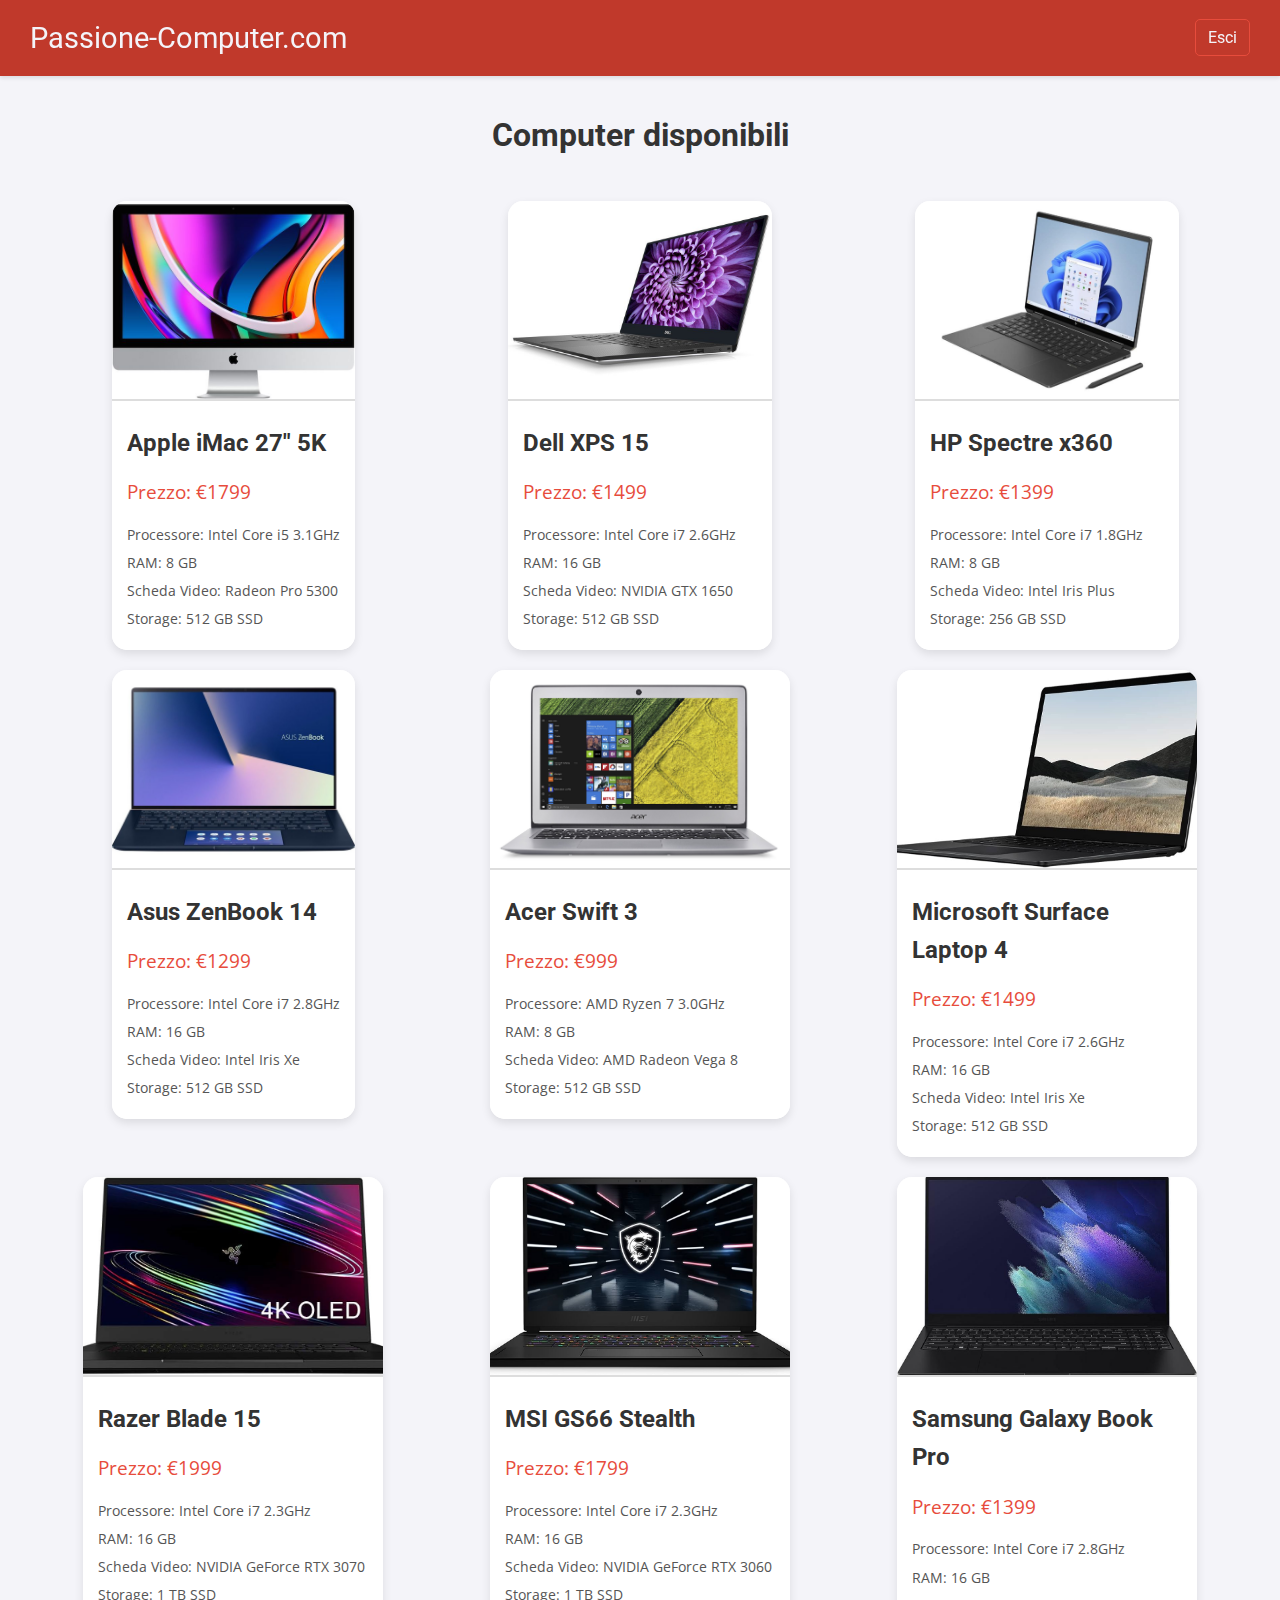
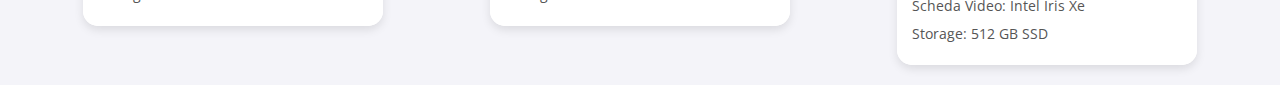
<file: index.html>
<!DOCTYPE html>
<html lang="it">
<head>
  <meta charset="UTF-8">
  <title>Vetrina Computer</title>
  <link rel="stylesheet" href="style.css">
</head>
<body>
  <nav class="navbar">
    <div>
      <a href="index.html" class="navbar-title">Passione-Computer.com</a>
    </div>
    <div>
      <a href="login.html" class="navbar-link">Esci</a>
    </div>
  </nav>
  
  <h1 id="titolo">Carica i dati dei computer</h1>
  
  <div id="contenitore"></div>

  <script src="script.js"></script>

</body>
</html>
</file>
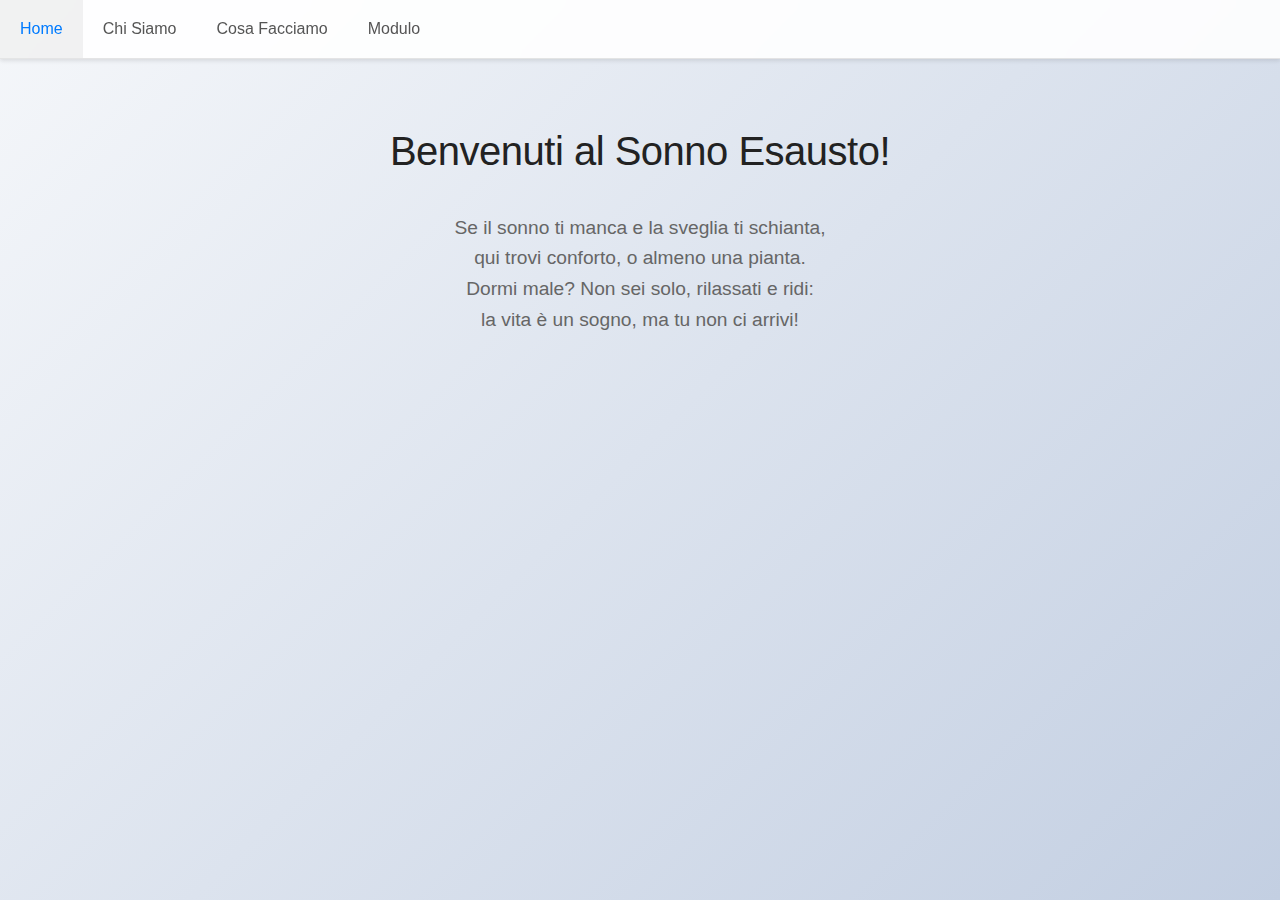
<file: sonoesaustopuntoit/index.html>
<!DOCTYPE html>
<html lang="en">
<head>
    <meta charset="UTF-8">
    <meta name="viewport" content="width=device-width, initial-scale=1.0">
    <title>Home</title>
    <link rel="stylesheet" href="style.css">
</head>
<body>
    <ul>
        <li><a href="index.html">Home</a></li>
        <li><a href="chi_siamo.html">Chi Siamo</a></li>
        <li><a href="cosa_facciamo.html">Cosa Facciamo</a></li>
        <li><a href="modulo.html">Modulo</a></li>
    </ul>

    <h1>Benvenuti al Sonno Esausto!</h1>
    <p>
        Se il sonno ti manca e la sveglia ti schianta,<br>
        qui trovi conforto, o almeno una pianta.<br>
        Dormi male? Non sei solo, rilassati e ridi:<br>
        la vita è un sogno, ma tu non ci arrivi!
    </p>
</body>

</html>
</file>
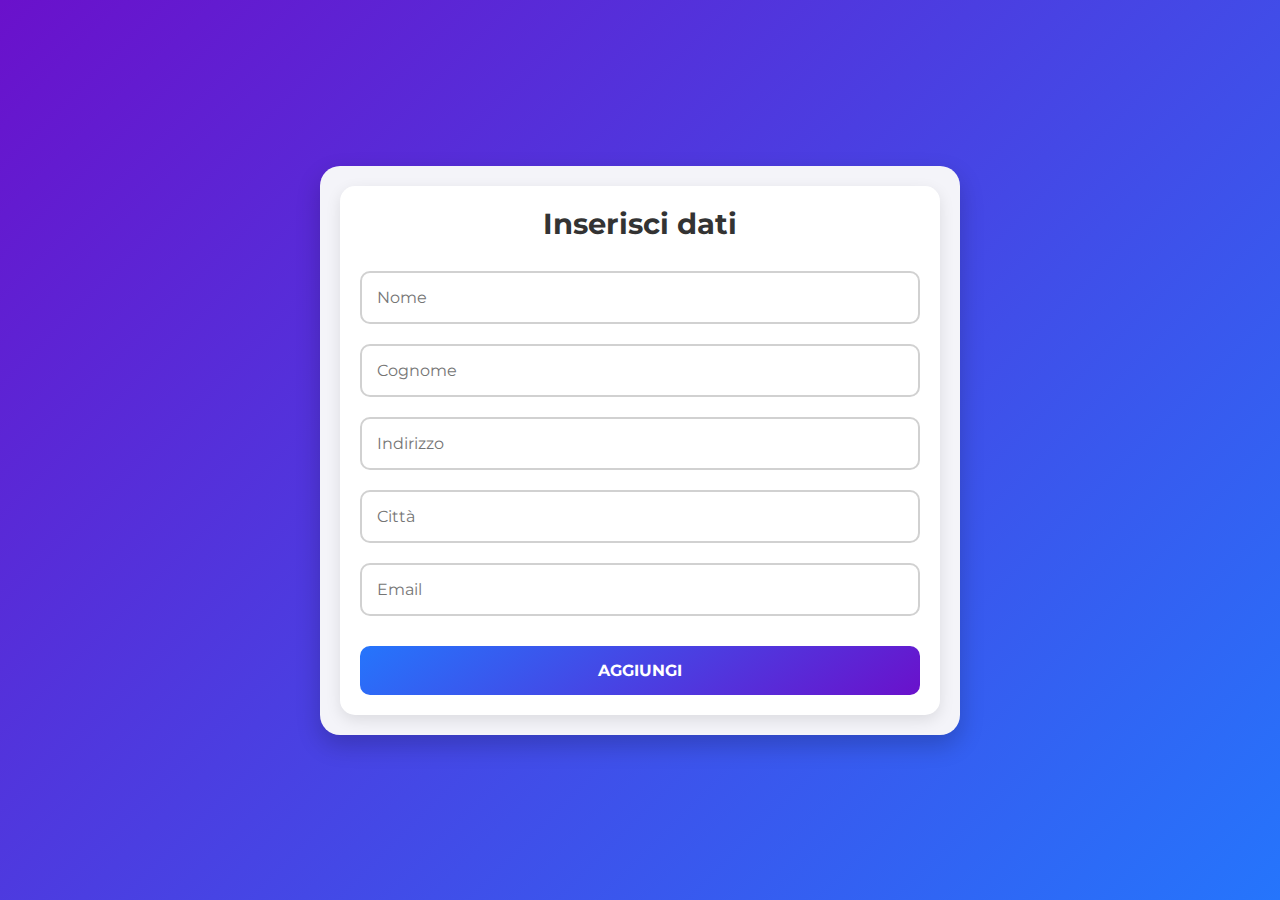
<file: tabella/index.html>
<!DOCTYPE html>
<html lang="it">
<head>
    <meta charset="UTF-8">
    <meta name="viewport" content="width=device-width, initial-scale=1.0">
    <title>Anagrafica</title>
    <link rel="stylesheet" href="style.css">
    <script src="script.js"></script>
</head>
<body>
    <div class="container">
        <div class="input">
            <h1>Inserisci dati</h1>
            <input placeholder="Nome" type="text" id="Nome">
            <input placeholder="Cognome" type="text" id="Cognome">
            <input placeholder="Indirizzo" type="text" id="Indirizzo">
            <input placeholder="Città" type="text" id="Città">
            <input placeholder="Email" type="text" id="Email">
            <a href="./tabella.html"><input class="button" type="button" value="AGGIUNGI" onclick="stampa()"></a>
        </div>
    </div>
</body>
</html>
</file>
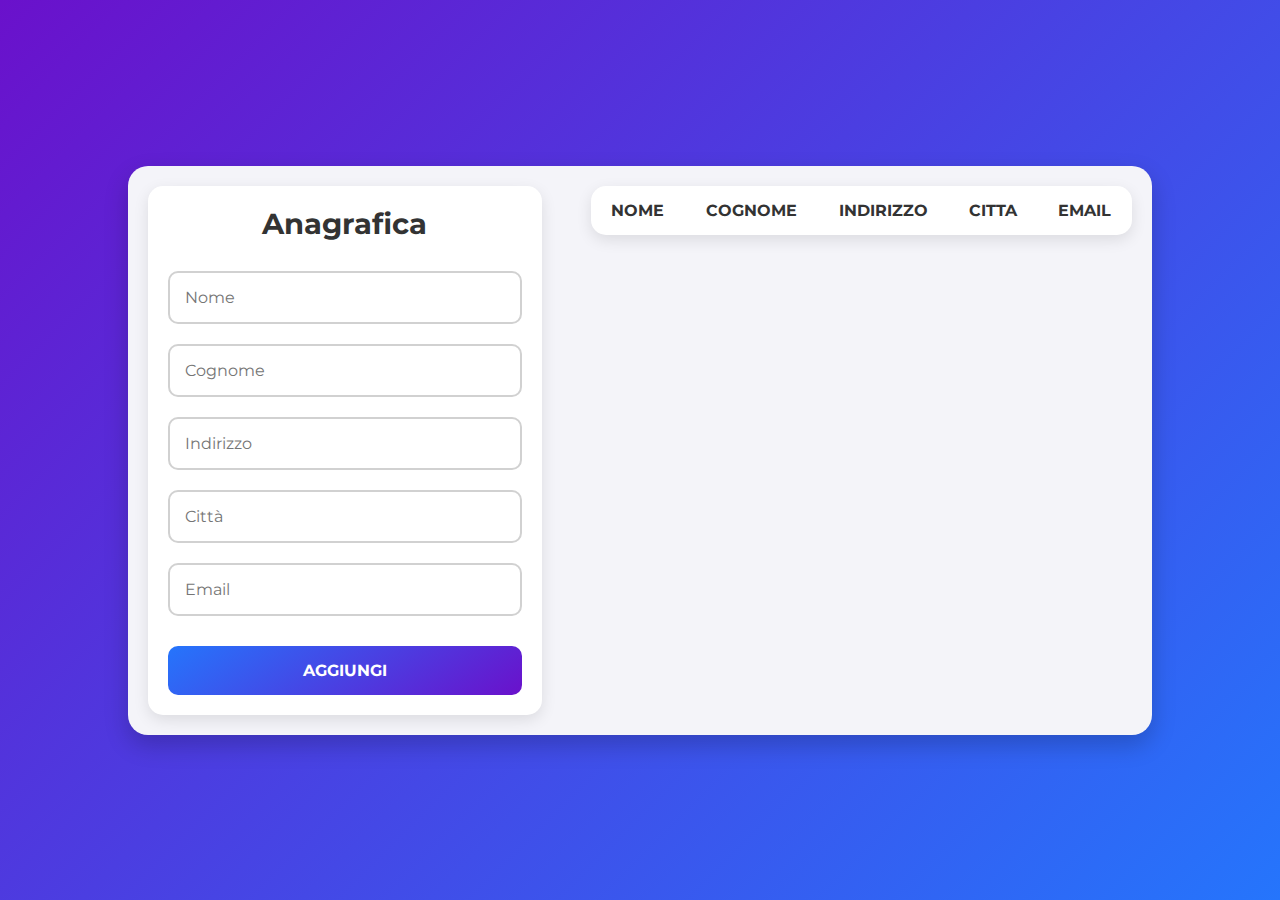
<file: tabellaConInput/index.html>
<!DOCTYPE html>
<html lang="it">
<head>
    <meta charset="UTF-8">
    <meta name="viewport" content="width=device-width, initial-scale=1.0">
    <title>Anagrafica</title>
    <link rel="stylesheet" href="style.css">
    <script src="script.js"></script>
</head>
<body>
    <div class="container">
        <div class="input">
            <h1>Anagrafica</h1>
            <input placeholder="Nome" type="text" id="Nome">
            <input placeholder="Cognome" type="text" id="Cognome">
            <input placeholder="Indirizzo" type="text" id="Indirizzo">
            <input placeholder="Città" type="text" id="Città">
            <input placeholder="Email" type="text" id="Email">
            <input class="button" type="button" value="AGGIUNGI" onclick="stampa()">
        </div>
        <table id="tabella">
            <tr>
                <td>NOME</td>
                <td>COGNOME</td>
                <td>INDIRIZZO</td>
                <td>CITTA</td>
                <td>EMAIL</td>
            </tr>
        </table>
    </div>
</body>
</html>
</file>
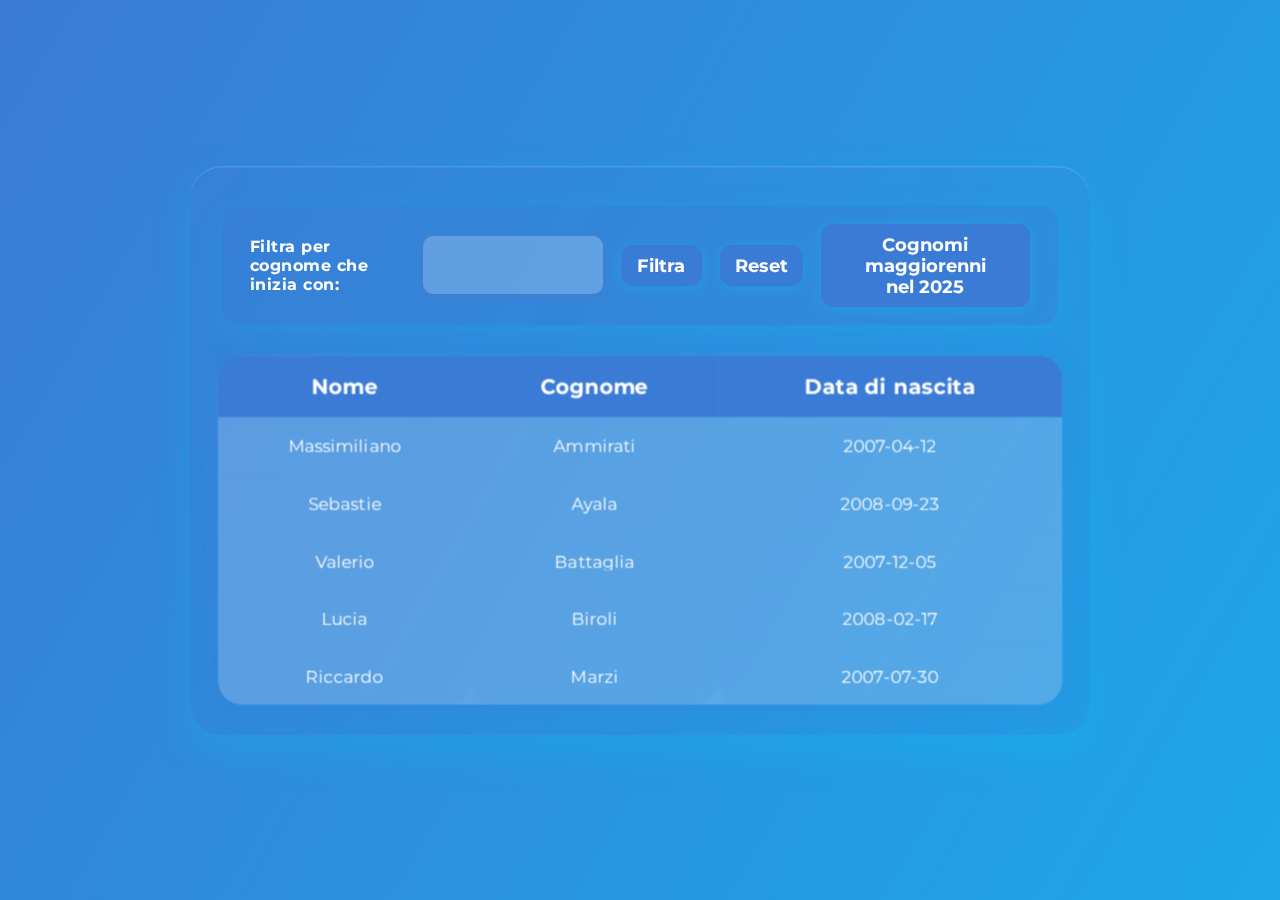
<file: tabellaConJson/index.html>
<!DOCTYPE html>
<html lang="it">
<head>
    <meta charset="UTF-8">
    <meta name="viewport" content="width=device-width, initial-scale=1.0">
    <title>Calcolatrice</title>
    <link rel="stylesheet" href="style.css">
    <script src="script.js"></script>
</head>
<body>
    <div class="container">
        <div class="filtro-bar">
            <label for="lettera">Filtra per cognome che inizia con:</label>
            <input type="text" id="lettera" maxlength="1" style="width: 180px; text-transform:uppercase; color: #fff; background: rgba(255,255,255,0.22); font-size: 1.35em; font-weight: 600; padding: 16px 20px; border-radius: 10px; border: none; box-shadow: 0 2px 8px #a4508b33; outline: none;">
            <button onclick="filtraCognome()">Filtra</button>
            <button onclick="resetTabella()">Reset</button>
            <button onclick="mostraMaggiorenni2025()">Cognomi maggiorenni nel 2025</button>
        </div>
        <table id="tabella">
            <tr>
                <td>Nome</td>
                <td>Cognome</td>
                <td>Data di nascita</td>
            </tr>
        </table>
    </div>
</body>
</html>
</file>
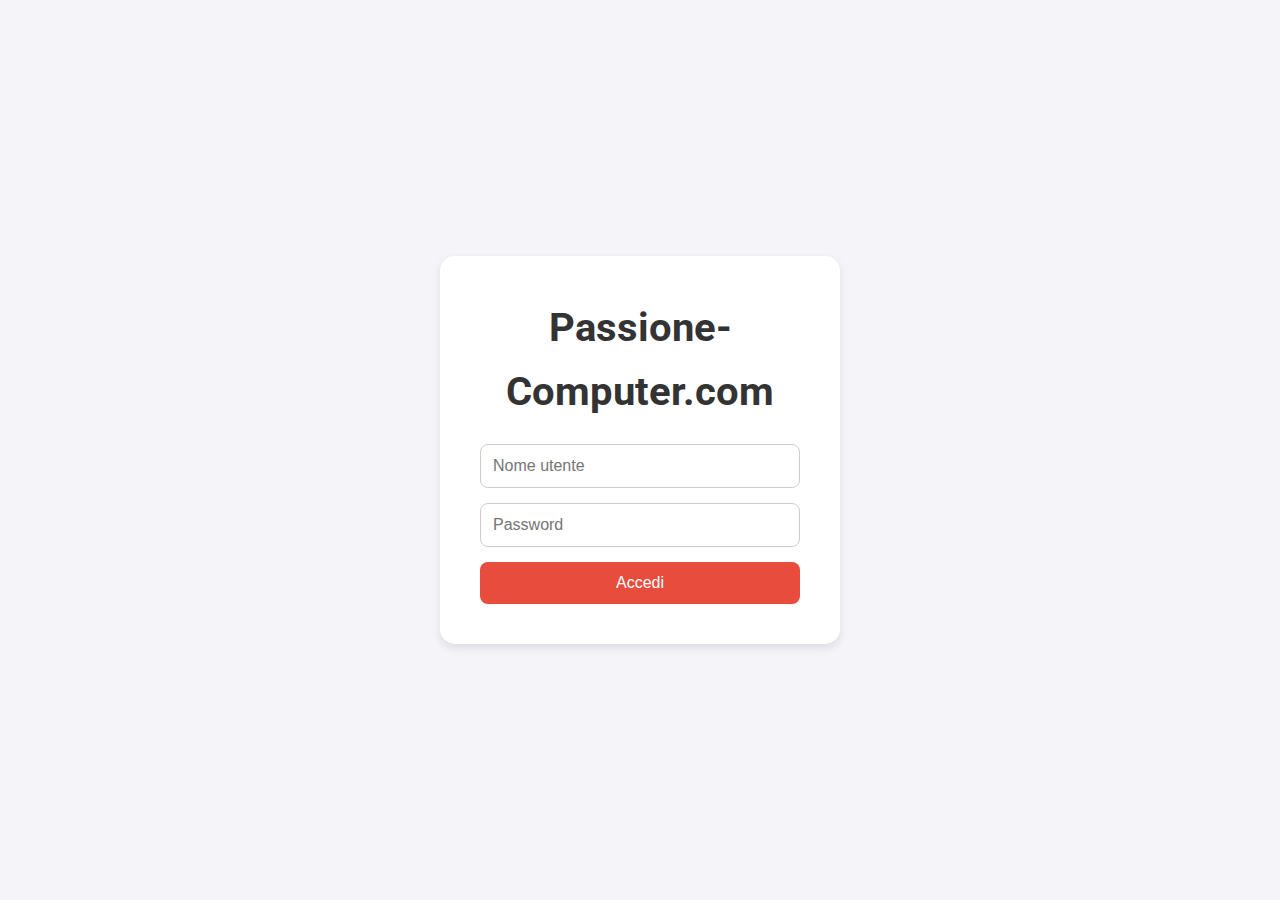
<file: login.html>
<!DOCTYPE html>
<html lang="it">
<head>
  <meta charset="UTF-8" />
  <meta name="viewport" content="width=device-width, initial-scale=1.0" />
  <title>Accesso - Passione-Computer.com</title>
  <link rel="stylesheet" href="style.css" />
</head>
<body>
  <div class="login-container">
    <h1>Passione-Computer.com</h1>
    <form id="loginForm">
      <input type="text" id="username" placeholder="Nome utente" required />
      <input type="password" id="password" placeholder="Password" required />
      <button type="submit">Accedi</button>
    </form>
  </div>

  <script>
    document.getElementById("loginForm").addEventListener("submit", function (e) {
  e.preventDefault();
  window.location.href = "index.html";
    });
  </script>
</body>
</html>
</file>
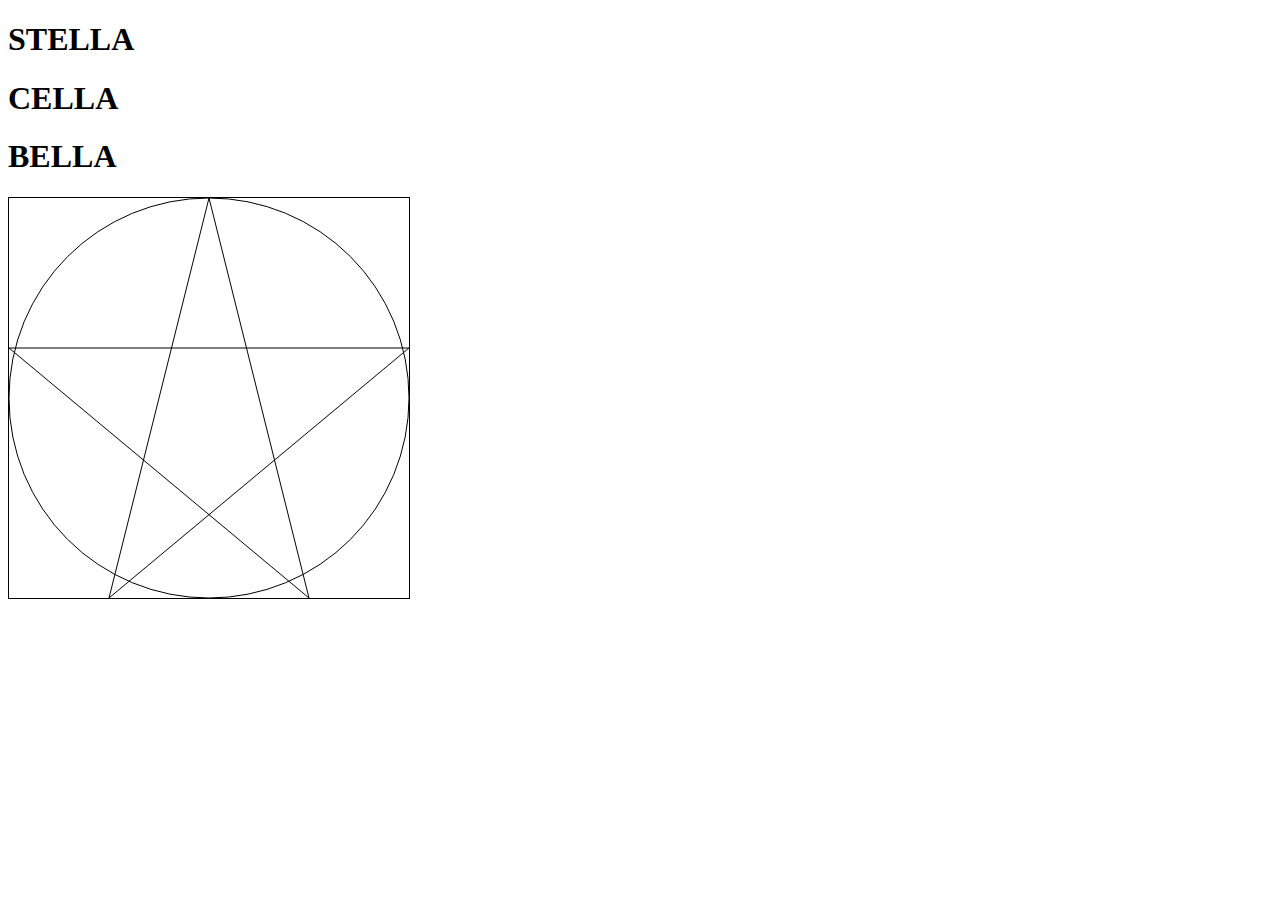
<file: stellamassi.html>
<!DOCTYPE html>
<html>


<body>
<h1>STELLA </h1>
<h1>CELLA </h1>
<h1>BELLA </h1>

<canvas id="myCanvas" width="400" height="400" style="border:1px solid #000000;">
Sorry, your browser does not support canvas.
</canvas>

</body>
<script>
    const canvas = document.getElementById("myCanvas");
    const ctx = canvas.getContext("2d");

    ctx.beginPath();
    ctx.arc(200, 200, 200, 0, 2 * Math.PI);
    ctx.stroke();


    ctx.beginPath();
    
    ctx.moveTo(200, 0);
    

    ctx.lineTo(300, 400);
    ctx.lineTo(0, 150);
    ctx.lineTo(400, 150);
    ctx.lineTo(100, 400);
    ctx.lineTo(200, 0);

    ctx.stroke();


</script>
</html>
</file>
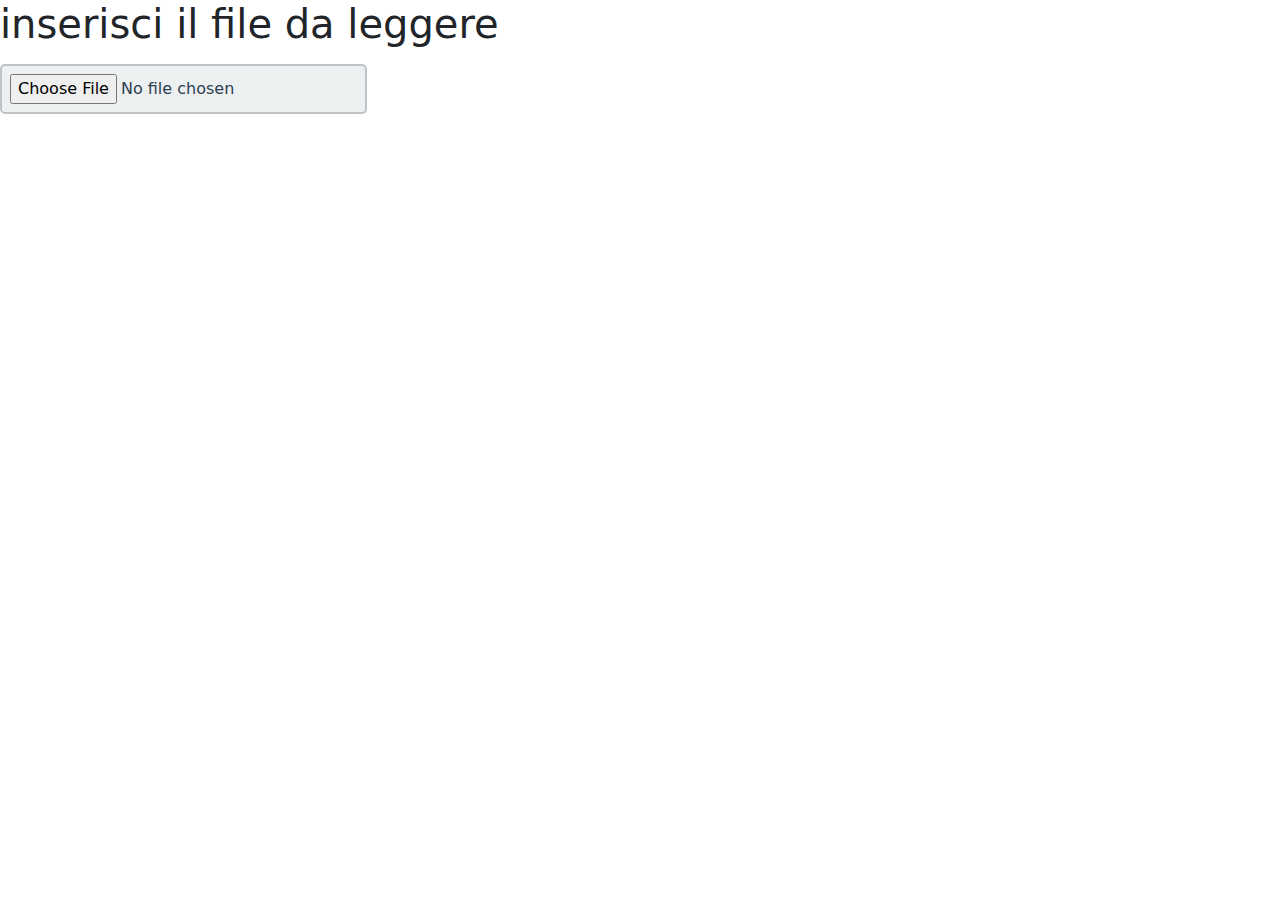
<file: file reader/fileReader.html>
<!DOCTYPE html>
<html>
<head>
    <meta charset="UTF-8" />
    <title></title>
    <link rel="stylesheet" href="style.css">
    <link href="https://cdn.jsdelivr.net/npm/bootstrap@5.3.3/dist/css/bootstrap.min.css" rel="stylesheet" integrity="sha384-QWTKZyjpPEjISv5WaRU9OFeRpok6YctnYmDr5pNlyT2bRjXh0JMhjY6hW+ALEwIH" crossorigin="anonymous">
</head>
<body>
    <div class="row">
        <div class="col-5">
            <h1 id="titolo">inserisci il file da leggere</h1>
            <input type="file" id="inserisci"  onchange="leggi(this)">
        </div>
        <div class="col-7">
            <table id="tabella">
            </table>
        </div>
    </div>   

</body>
<script src="Script_fileReader.js"></script>
</html>
</file>
<file: style.css>
@import url('https://fonts.googleapis.com/css2?family=Roboto:wght@400;500;700&family=Open+Sans:wght@400;600&display=swap');

* {
  margin: 0;
  padding: 0;
  box-sizing: border-box;
}

body {
  font-family: 'Open Sans', sans-serif;
  background-color: #f4f4f9;
  color: #333;
  line-height: 1.6;
  display: flex;
  justify-content: center;
  align-items: center;
  min-height: 100vh;
  flex-direction: column;
  padding: 20px;
}

h1 {
  font-family: 'Roboto', sans-serif;
  font-size: 2.5rem;
  color: #333;
  text-align: center;
  margin-bottom: 20px;
}

#contenitore {
  display: grid;
  grid-template-columns: repeat(3, 1fr);
  gap: 20px;
  justify-items: center;
  margin-top: 20px;
  width: 100%;
  max-width: 1200px;
}

.scheda {
  background-color: white;
  border-radius: 15px;
  overflow: hidden;
  box-shadow: 0 4px 10px rgba(0, 0, 0, 0.1);
  width: 100%;
  max-width: 300px;
  transition: transform 0.3s ease-in-out;
}

.scheda:hover {
  transform: translateY(-10px);
}

.scheda img {
  width: 100%;
  height: 200px;
  object-fit: cover;
  border-bottom: 2px solid #ddd;
}

.scheda h2 {
  font-family: 'Roboto', sans-serif;
  font-size: 1.5rem;
  color: #333;
  padding: 15px;
  background-color: #fff;
  margin: 0;
}

.scheda p {
  font-size: 1.2rem;
  color: #e74c3c;
  padding: 0 15px 15px;
  background-color: #fff;
  margin: 0;
}

.scheda ul {
  list-style: none;
  padding: 0 15px 15px;
  margin: 0;
  background-color: #fff;
}

.scheda li {
  font-size: 0.9rem;
  color: #555;
  margin-bottom: 5px;
}

.pagina-dettaglio {
  display: flex;
  justify-content: center;
  align-items: flex-start;
  gap: 40px;
  margin-top: 30px;
}

.immagine-prodotto img {
  width: 600px;
  height: 400px;
  object-fit: cover;
}

.info-prodotto {
  max-width: 500px;
}

#nome-prodotto {
  font-size: 2.5rem;
  color: #333;
}

#prezzo-prodotto {
  font-size: 1.8rem;
  color: #e74c3c;
}

#specifiche-prodotto {
  font-size: 1.2rem;
  color: #555;
}

#specifiche-prodotto li {
  margin-bottom: 10px;
}

@media (max-width: 1200px) {
  #contenitore {
    grid-template-columns: repeat(2, 1fr);
  }
}

@media (max-width: 768px) {
  #contenitore {
    grid-template-columns: 1fr;
  }

  .scheda img {
    height: 150px;
  }
}

.prodotto-carrello {
  display: flex;
  align-items: center;
  margin-bottom: 20px;
}

.prodotto-carrello img {
  margin-right: 20px;
}

.prodotto-carrello h3 {
  margin: 0;
  font-size: 1.2rem;
}

.prodotto-carrello p {
  margin: 0;
  color: #e74c3c;
}

.prodotto-carrello button {
  margin-left: auto;
  padding: 5px 10px;
  background-color: #e74c3c;
  color: white;
  border: none;
  cursor: pointer;
}

.prodotto-carrello button:hover {
  background-color: #c0392b;
}

.login-container {
  background-color: white;
  padding: 40px;
  border-radius: 15px;
  box-shadow: 0 4px 10px rgba(0, 0, 0, 0.1);
  max-width: 400px;
  width: 100%;
  text-align: center;
}

#titolo {
  font-family: 'Roboto', sans-serif;
  font-size: 2rem;
  margin-top: 90px;
  margin-bottom: 20px;
  color: #333;
}

.login-container input[type="text"],
.login-container input[type="password"] {
  width: 100%;
  padding: 12px;
  margin-bottom: 15px;
  border: 1px solid #ccc;
  border-radius: 8px;
  font-size: 1rem;
}

button {
  width: 100%;
  padding: 12px;
  background-color: #e74c3c;
  color: white;
  border: none;
  border-radius: 8px;
  font-size: 1rem;
  cursor: pointer;
  transition: background-color 0.3s ease;
}

button:hover {
  background-color: #c0392b;
}

.login-container p {
  margin-top: 15px;
  font-size: 0.9rem;
  color: #555;
}

.login-container a {
  color: #e74c3c;
  text-decoration: none;
}

.login-container a:hover {
  text-decoration: underline;
}

.login-container h1 {
  font-family: 'Roboto', sans-serif;
  font-size: 2.5rem;
  color: #333;
  text-align: center;
  margin-bottom: 20px;
}

.navbar {
  width: 100%;
  background-color: #c0392b;
  padding: 15px 30px;
  box-shadow: 0 2px 4px rgba(0, 0, 0, 0.1);
  position: fixed;
  top: 0;
  left: 0;
  z-index: 1000;
  display: flex;
  justify-content: space-between;
  align-items: center;
}

.navbar-title {
  font-family: 'Roboto', sans-serif;
  font-size: 1.8rem;
  color: #f4f4f9;
  text-decoration: none;
}

.navbar-link {
  font-family: 'Roboto', sans-serif;
  font-size: 1rem;
  color: #f4f4f9;
  background-color: #c0392b;
  text-decoration: none;
  padding: 8px 12px;
  border: 1px solid #e74c3c;
  border-radius: 5px;
  transition: background-color 0.3s ease, color 0.3s ease;
}

.navbar-link:hover {
  background-color: #e74c3c;
  color: #fff;
}
</file>
<file: sonoesaustopuntoit/style.css>
body {
    font-family: 'Helvetica Neue', Arial, sans-serif;
    margin: 0;
    padding: 0;
    background: linear-gradient(135deg, #f5f7fa 0%, #c3cfe2 100%);
    color: #333;
    line-height: 1.6;
    min-height: 100vh;
}

ul {
    list-style-type: none;
    margin: 0;
    padding: 0;
    overflow: hidden;
    background-color: rgba(255, 255, 255, 0.9);
    backdrop-filter: blur(10px);
    border-bottom: 1px solid rgba(0, 0, 0, 0.1);
    box-shadow: 0 2px 4px rgba(0, 0, 0, 0.1);
}

ul li {
    float: left;
}

ul li a {
    display: block;
    color: #555;
    text-align: center;
    padding: 16px 20px;
    text-decoration: none;
    font-weight: 500;
    transition: color 0.3s ease, background-color 0.3s ease;
}

ul li a:hover {
    background-color: rgba(0, 0, 0, 0.05);
    color: #007bff;
}

h1 {
    text-align: center;
    margin: 60px 0 30px 0;
    font-size: 2.5em;
    font-weight: 300;
    color: #222;
    letter-spacing: -0.5px;
}

p {
    text-align: center;
    font-size: 1.2em;
    margin: 20px auto;
    max-width: 700px;
    color: #666;
    font-weight: 400;
}

strong {
    color: #007bff;
    font-weight: 600;
}


form {
    max-width: 500px;
    margin: 50px auto;
    padding: 30px;
    background: rgba(255, 255, 255, 0.95);
    border-radius: 8px;
    box-shadow: 0 4px 12px rgba(0, 0, 0, 0.1);
    backdrop-filter: blur(10px);
}

label {
    display: block;
    margin-bottom: 8px;
    font-weight: 500;
    color: #333;
}

input[type="text"], input[type="checkbox"] {
    width: 100%;
    padding: 12px;
    margin-bottom: 20px;
    border: 1px solid #ddd;
    border-radius: 4px;
    transition: border-color 0.3s ease;
    font-size: 1em;
}

input[type="text"]:focus {
    border-color: #007bff;
    outline: none;
    box-shadow: 0 0 0 2px rgba(0, 123, 255, 0.2);
}

input[type="checkbox"] {
    width: auto;
    margin-right: 10px;
}

@media (max-width: 768px) {
    h1 {
        font-size: 2em;
        margin: 40px 0 20px 0;
    }
    p {
        font-size: 1em;
        padding: 0 20px;
    }
    ul li a {
        padding: 12px 16px;
        font-size: 0.9em;
    }
    form {
        margin: 30px 20px;
        padding: 20px;
    }
}
</file>
<file: tabella/style.css>
@import url('https://fonts.googleapis.com/css2?family=Montserrat:wght@100;400;700&display=swap');

* {
    margin: 0;
    padding: 0;
    box-sizing: border-box;
    font-family: 'Montserrat', sans-serif;
}

body {
    display: flex;
    justify-content: center;
    align-items: center;
    min-height: 100vh;
    background: linear-gradient(135deg, #6a11cb, #2575fc);
    color: #fff;
}

.container {
    width: 50%;
    background: #f4f4f9;
    padding: 20px;
    border-radius: 20px;
    box-shadow: 0 10px 25px rgba(0, 0, 0, 0.2);
}

.input {
    width: 100%;
    padding: 20px;
    background: #ffffff;
    border-radius: 15px;
    box-shadow: 0 5px 15px rgba(0, 0, 0, 0.1);
}

.input h1 {
    font-size: 1.8em;
    color: #333;
    margin-bottom: 20px;
    text-align: center;
}

.input input[type="text"] {
    width: 100%;
    padding: 15px;
    margin: 10px 0;
    border: 2px solid #d1d1d1;
    border-radius: 10px;
    font-size: 1em;
    color: #333;
    outline: none;
    transition: 0.3s ease;
}

.input input[type="text"]:hover {
    border-color: #6a11cb;
    box-shadow: 0 0 8px rgba(106, 17, 203, 0.5);
}

.button {
    width: 100%;
    padding: 15px;
    margin-top: 20px;
    background: linear-gradient(145deg, #2575fc, #6a11cb);
    color: #fff;
    border: none;
    border-radius: 10px;
    font-size: 1em;
    font-weight: bold;
    transition: 0.3s ease;
}

.input .button:hover {
    background: linear-gradient(145deg, #6a11cb, #2575fc);
    box-shadow: 0 5px 15px rgba(0, 0, 0, 0.2);
}

table {
    width: 100%;
    border-collapse: collapse;
    background: #ffffff;
    border-radius: 15px;
    box-shadow: 0 5px 15px rgba(0, 0, 0, 0.1);
}

table tr {
    border-bottom: 1px solid #d1d1d1;
}

table tr:last-child {
    border-bottom: none;
}

table td {
    padding: 15px 20px;
    font-size: 1em;
    color: #333;
    text-align: center;
}

table tr:first-child {
    color: #fff;
    font-weight: bold;
}
</file>
<file: tabellaConInput/style.css>
@import url('https://fonts.googleapis.com/css2?family=Montserrat:wght@100;400;700&display=swap');

* {
    margin: 0;
    padding: 0;
    box-sizing: border-box;
    font-family: 'Montserrat', sans-serif;
}

body {
    display: flex;
    justify-content: center;
    align-items: center;
    min-height: 100vh;
    background: linear-gradient(135deg, #6a11cb, #2575fc);
    color: #fff;
}

.container {
    display: flex;
    justify-content: space-between;
    align-items: flex-start;
    width: 80%;
    background: #f4f4f9;
    padding: 20px;
    border-radius: 20px;
    box-shadow: 0 10px 25px rgba(0, 0, 0, 0.2);
}

.input {
    width: 40%;
    padding: 20px;
    background: #ffffff;
    border-radius: 15px;
    box-shadow: 0 5px 15px rgba(0, 0, 0, 0.1);
}

.input h1 {
    font-size: 1.8em;
    color: #333;
    margin-bottom: 20px;
    text-align: center;
}

.input input[type="text"] {
    width: 100%;
    padding: 15px;
    margin: 10px 0;
    border: 2px solid #d1d1d1;
    border-radius: 10px;
    font-size: 1em;
    color: #333;
    outline: none;
    transition: 0.3s ease;
}

.input input[type="text"]:hover {
    border-color: #6a11cb;
    box-shadow: 0 0 8px rgba(106, 17, 203, 0.5);
}

.input .button {
    width: 100%;
    padding: 15px;
    margin-top: 20px;
    background: linear-gradient(145deg, #2575fc, #6a11cb);
    color: #fff;
    border: none;
    border-radius: 10px;
    font-size: 1em;
    font-weight: bold;
    transition: 0.3s ease;
}

.input .button:hover {
    background: linear-gradient(145deg, #6a11cb, #2575fc);
    box-shadow: 0 5px 15px rgba(0, 0, 0, 0.2);
}

table {
    width: 55%;
    margin-left: 5%;
    border-collapse: collapse;
    background: #ffffff;
    border-radius: 15px;
    box-shadow: 0 5px 15px rgba(0, 0, 0, 0.1);
}

table tr {
    border-bottom: 1px solid #d1d1d1;
}

table tr:last-child {
    border-bottom: none;
}

table td {
    padding: 15px 20px;
    font-size: 1em;
    color: #333;
    text-align: center;
}

table tr:first-child {
    color: #fff;
    font-weight: bold;
}
</file>
<file: tabellaConJson/style.css>
@import url('https://fonts.googleapis.com/css2?family=Montserrat:wght@400;700&display=swap');
*
{
    margin: 0;
    padding: 0;
    box-sizing: border-box;
    font-family: 'Montserrat', sans-serif;
}
body
{
    min-height: 100vh;
    background: linear-gradient(120deg, #3a7bd5 0%, #00d2ff 100%);
    background-size: 200% 200%;
    animation: bgFade 8s ease-in-out infinite;
    display: flex;
    justify-content: center;
    align-items: center;
    perspective: 1200px;
    overflow-x: hidden;
}
@keyframes bgFade
{
    0% { background-position: 0% 50%; }
    50% { background-position: 100% 50%; }
    100% { background-position: 0% 50%; }
}
.container
{
    width: 900px;
    max-width: 900px;
    background: rgba(58,123,213,0.10);
    border-radius: 32px;
    box-shadow: 0 16px 40px 0 #00d2ff33, 0 1.5px 0 #fff2 inset;
    backdrop-filter: blur(12px);
    padding: 40px 32px 32px 32px;
    transform-style: preserve-3d;
    animation: floatIn 1.2s cubic-bezier(.22,1,.36,1) 0.1s both;
}
@keyframes floatIn
{
    0% { opacity: 0; transform: translateY(60px) scale(0.95) rotateX(12deg); }
    100% { opacity: 1; transform: none; }
}
.filtro-bar
{
    display: flex;
    align-items: center;
    gap: 18px;
    background: rgba(58,123,213,0.22);
    box-shadow: 0 8px 32px #00d2ff22;
    border-radius: 18px;
    padding: 18px 28px;
    margin-bottom: 32px;
    backdrop-filter: blur(8px);
    position: relative;
    z-index: 2;
    animation: filtroFloat 1.2s cubic-bezier(.22,1,.36,1) 0.3s both;
}
@keyframes filtroFloat
{
    0% { opacity: 0; transform: translateY(-30px) scale(0.98) rotateX(-8deg); }
    100% { opacity: 1; transform: none; }
}
.filtro-bar label
{
    color: #fff;
    font-weight: 700;
    font-size: 0.98em;
    letter-spacing: 0.03em;
    text-shadow: none;
}
.filtro-bar input[type="text"]
{
    width: 120px;
    padding: 16px 20px;
    border: none;
    border-radius: 10px;
    font-size: 1.35em;
    color: #fff;
    background: rgba(255,255,255,0.22);
    box-shadow: 0 2px 8px #a4508b33;
    transition: box-shadow 0.3s, background 0.3s;
    outline: none;
    font-weight: 600;
}
.filtro-bar input[type="text"]:focus
{
    background: linear-gradient(120deg, #f3c6ff 0%, #a4508b 100%);
    box-shadow: 0 4px 16px #a4508b44;
}
.filtro-bar button
{
    padding: 10px 28px;
    background: #3a7bd5;
    color: #fff;
    border: none;
    border-radius: 12px;
    font-size: 1.1em;
    font-weight: 700;
    cursor: pointer;
    box-shadow: 0 2px 12px #00d2ff44, 0 1px 0 #3a7bd522 inset;
    transition: transform 0.25s cubic-bezier(.22,1,.36,1), box-shadow 0.25s;
    position: relative;
    overflow: hidden;
    will-change: transform, box-shadow;
    display: flex;
    align-items: center;
    justify-content: center;
}
.filtro-bar button:hover
{
    transform: scale(1.15);
    box-shadow: 0 12px 32px #00d2ff88, 0 1px 0 #3a7bd522 inset, 0 0 32px 8px #fff6;
    filter: none;
}
.filtro-bar button:active
{
    transform: scale(0.98) translateY(1px) rotateX(0deg) rotateZ(0deg);
}
.filtro-bar button::after
{
    content: '';
    position: absolute;
    left: 0; top: 0; right: 0; bottom: 0;
    background: #3a7bd533;
    opacity: 0;
    transition: opacity 0.3s;
    z-index: 0;
}
.filtro-bar button:hover::after
{
    opacity: 0.12;
}
table
{
    width: 100%;
    border-collapse: separate;
    border-spacing: 0;
    background: rgba(255,255,255,0.22);
    border-radius: 24px;
    box-shadow: 0 8px 32px rgba(58,123,213,0.18);
    overflow: hidden;
    backdrop-filter: blur(6px);
    transform: rotateX(2deg) scale(1.01);
    animation: tableFloat 1.2s cubic-bezier(.22,1,.36,1) 0.5s both;
}
@keyframes tableFloat
{
    0% { opacity: 0; transform: translateY(40px) scale(0.97) rotateX(12deg); }
    100% { opacity: 1; transform: none; }
}
table tr
{
    border-bottom: 2px solid #b2e4fa;
    transition: background 0.3s, box-shadow 0.3s;
}
table tr:hover
{
    background: linear-gradient(120deg, #b2e4fa 0%, #7fd8f6 100%);
    box-shadow: 0 2px 12px #00d2ff44;
}
table tr:first-child
{
    background: #3a7bd5;
    color: #fff;
    font-weight: bold;
    font-size: 1.18em;
    letter-spacing: 0.04em;
    border-radius: 24px 24px 0 0;
    box-shadow: none;
    animation: none;
    text-shadow: none;
}
.row-animate
{
    animation: rowFadeIn 0.7s cubic-bezier(.22,1,.36,1) both;
}
@keyframes rowFadeIn
{
    0% { opacity: 0; transform: scale(0.7) translateY(30px) rotateX(12deg); }
    60% { opacity: 1; transform: scale(1.05) translateY(-4px) rotateX(-2deg); }
    100% { opacity: 1; transform: none; }
}
table td
{
    padding: 18px 24px;
    font-size: 1.08em;
    color: #fff;
    text-align: center;
    transition: color 0.3s, background 0.3s;
    position: relative;
    z-index: 1;
    background: rgba(58,123,213,0.10);
}
table tr:last-child td
{
    border-radius: 0 0 24px 24px;
}
table, .container, .filtro-bar
{
    scrollbar-width: thin;
    scrollbar-color: #43c6ac #e0eafc;
}
::-webkit-scrollbar
{
    height: 8px;
    width: 8px;
    background: #e0eafc;
    border-radius: 8px;
}
::-webkit-scrollbar-thumb
{
    background: linear-gradient(120deg, #a4508b 0%, #7b2ff2 100%);
    border-radius: 8px;
}
</file>
<file: file reader/style.css>
@import url('https://fonts.googleapis.com/css2?family=Montserrat:wght@400;700&display=swap');

body {
    font-family: 'Montserrat', sans-serif;
    background-color: #f4f4f9;
    color: #333;
    margin: 0;
    padding: 0;
}

h1 {
    font-size: 2.5rem;
    font-weight: 700;
    color: #2c3e50;
    margin-bottom: 1rem;
}

input[type="file"] {
    display: block;
    margin-top: 1rem;
    padding: 0.5rem;
    font-size: 1rem;
    color: #2c3e50;
    background-color: #ecf0f1;
    border: 2px solid #bdc3c7;
    border-radius: 5px;
    cursor: pointer;
    transition: background-color 0.3s, border-color 0.3s;
}

input[type="file"]:hover {
    background-color: #dcdde1;
    border-color: #95a5a6;
}

.table-container {
    margin-top: 2rem;
    overflow-x: auto;
}

table {
    width: 100%;
    border-collapse: collapse;
    margin-bottom: 1rem;
}

th, td {
    padding: 0.75rem;
    text-align: left;
    border-bottom: 1px solid #ddd;
}

th {
    background-color: #2c3e50;
    color: #ecf0f1;
    font-weight: 700;
}

tr:nth-child(even) {
    background-color: #f9f9f9;
}

tr:hover {
    background-color: #f1f1f1;
}

@media (max-width: 768px) {
    h1 {
        font-size: 2rem;
    }

    input[type="file"] {
        width: 100%;
    }
}
</file>
